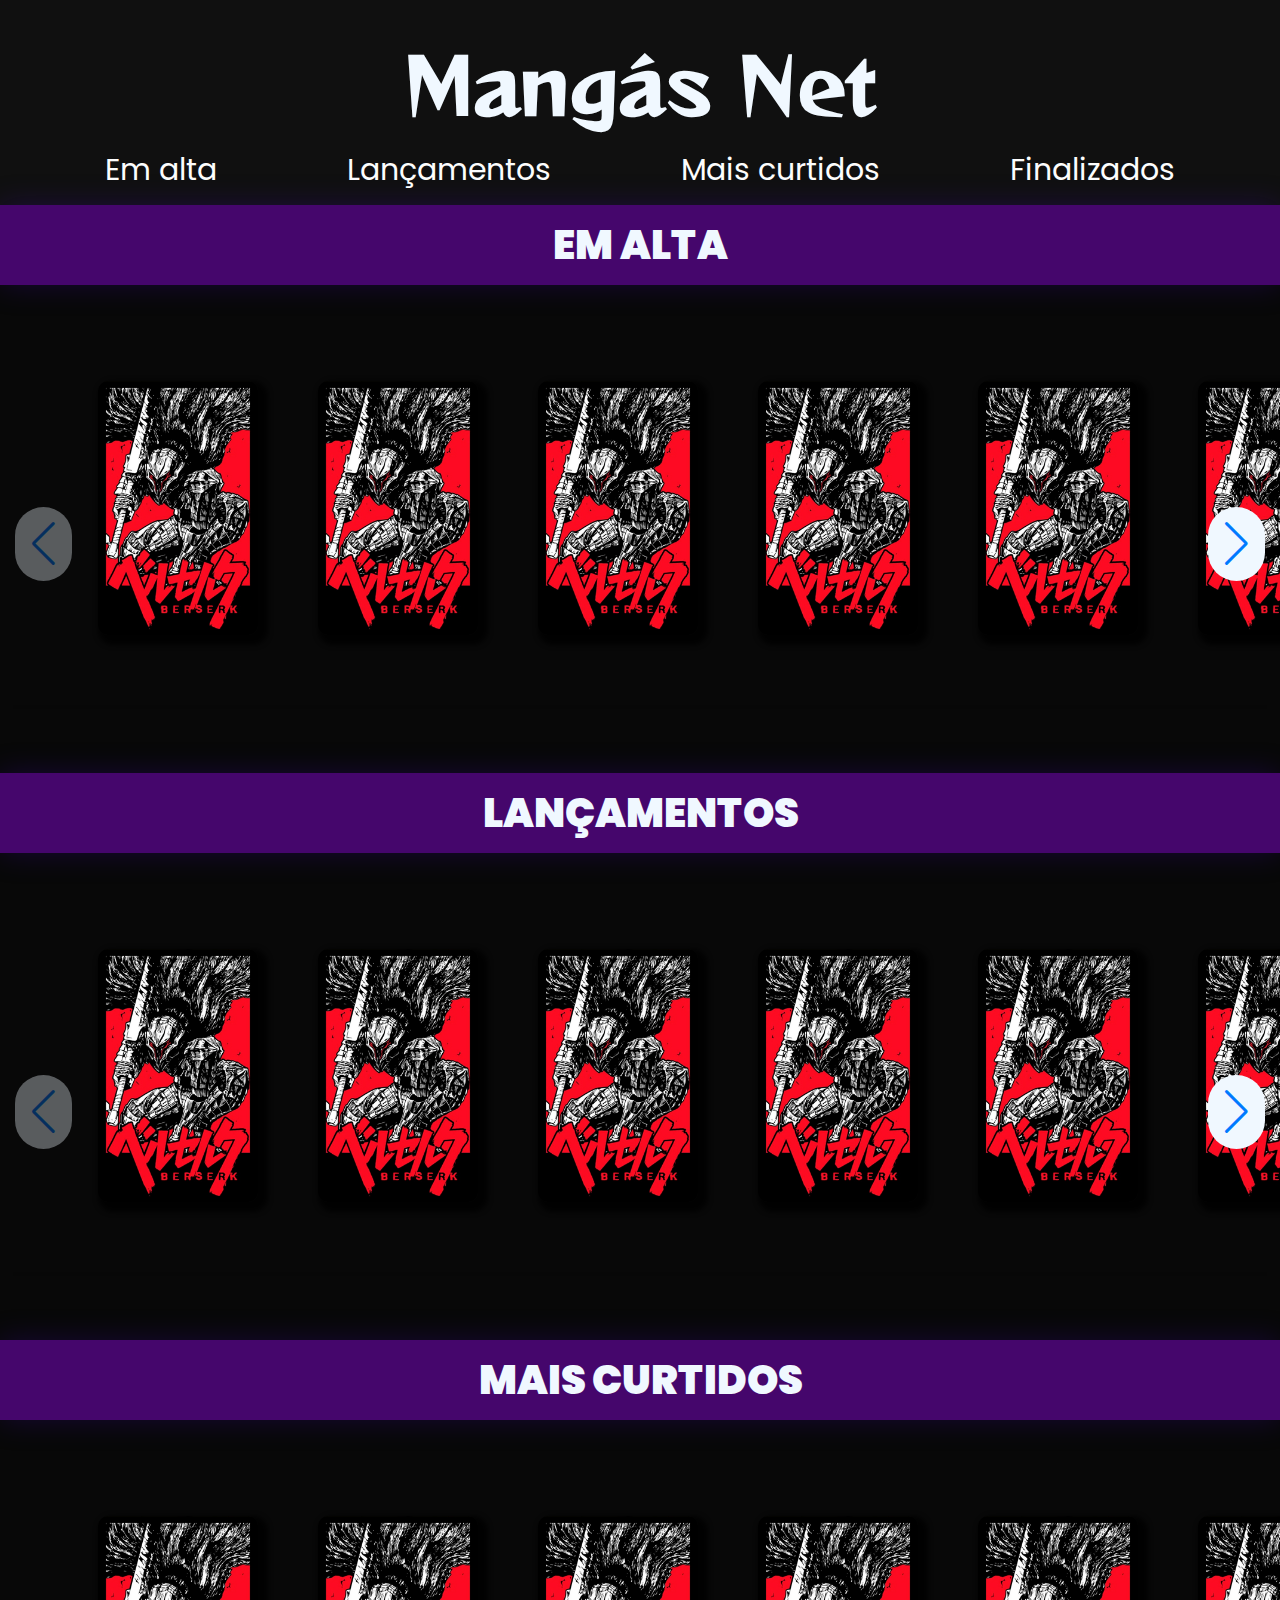
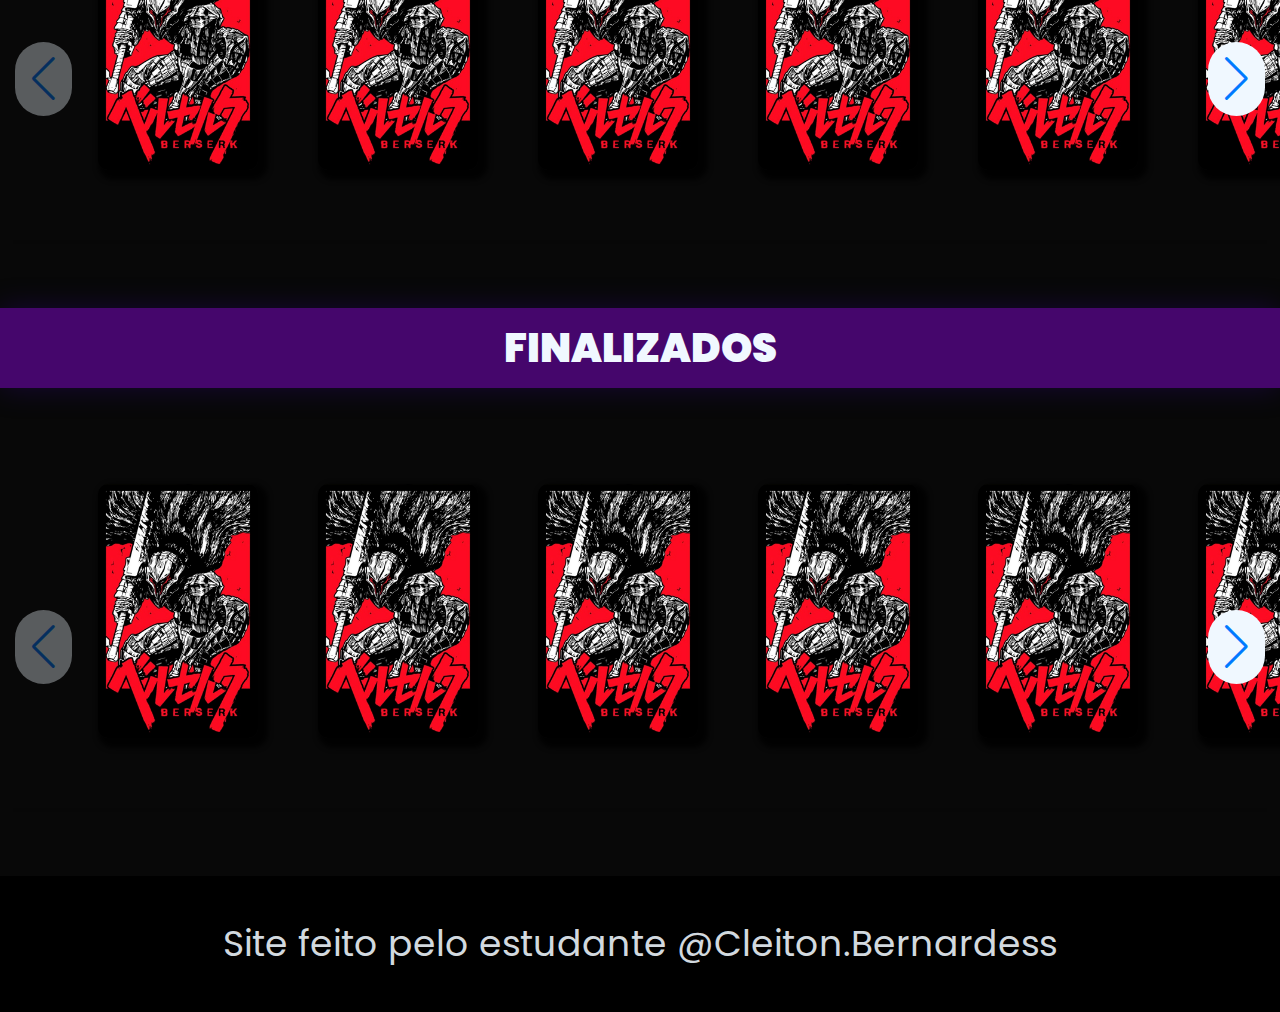
<file: index.html>
<!DOCTYPE html>
<html lang="en">
<head>
    <meta charset="UTF-8">
    <meta name="viewport" content="width=device-width, initial-scale=1.0">
    <link rel="stylesheet" href="./style.css">
    <link  rel="stylesheet" href="https://cdn.jsdelivr.net/npm/swiper@10/swiper-bundle.min.css"/>
    <link rel="preconnect" href="https://fonts.googleapis.com">
    <link rel="preconnect" href="https://fonts.gstatic.com" crossorigin>
    <link href="https://fonts.googleapis.com/css2?family=Poppins:wght@400;700;900&family=Reggae+One&display=swap" rel="stylesheet">
<link rel="preconnect" href="https://fonts.gstatic.com" crossorigin>
<link href="https://fonts.googleapis.com/css2?family=Poppins:wght@400;700;900&display=swap" rel="stylesheet">
    <title>Mangás Net</title>
    <header class="cabeçalho">
      <a class="inicio"> <h3 class="Titulo">Mangás Net</h3></a>
      <ul class="Categorias">
    <li class="cat-item-1"><a class="links" href="#tips-1">Em alta</a></li>
    <li class="cat-item-2"><a class="links" href="#tips-2">Lançamentos</a></li>
    <li class="cat-item-3"><a class="links" href="#tips-3">Mais curtidos</a></li>
    <li class="cat-item-4"><a class="links" href="#tips-4">Finalizados</a></li>
      </ul>
    </header>
</head>
<body>
  <section class="carrossel">
   <div id="tips-1" ><h2 class="carrossel-titulo">EM ALTA</h2></div>
<div class="swiper">
  <div class="swiper-wrapper">
    <!-- Slides -->
    <div class="swiper-slide"><a href="./espec-Berserk.html"><img src="./berserk-capa.jpg"><h3 class="nome-mangá">Berserk</h3><h3 class="capitulos">391 Capitulos</h3></a></div>
    <div class="swiper-slide"><a href="./espec-Berserk.html"><img src="./berserk-capa.jpg"><h3 class="nome-mangá">Berserk</h3><h3 class="capitulos">391 Capitulos</h3></a></div>
    <div class="swiper-slide"><a href="./espec-Berserk.html"><img src="./berserk-capa.jpg"><h3 class="nome-mangá">Berserk</h3><h3 class="capitulos">391 Capitulos</h3></a></div>
    <div class="swiper-slide"><a href="./espec-Berserk.html"><img src="./berserk-capa.jpg"><h3 class="nome-mangá">Berserk</h3><h3 class="capitulos">391 Capitulos</h3></a></div>
    <div class="swiper-slide"><a href="./espec-Berserk.html"><img src="./berserk-capa.jpg"><h3 class="nome-mangá">Berserk</h3><h3 class="capitulos">391 Capitulos</h3></a></div>
    <div class="swiper-slide"><a href="./espec-Berserk.html"><img src="./berserk-capa.jpg"><h3 class="nome-mangá">Berserk</h3><h3 class="capitulos">391 Capitulos</h3></a></div>
    <div class="swiper-slide"><a href="./espec-Berserk.html"><img src="./berserk-capa.jpg"><h3 class="nome-mangá">Berserk</h3><h3 class="capitulos">391 Capitulos</h3></a></div>
    <div class="swiper-slide"><a href="./espec-Berserk.html"><img src="./berserk-capa.jpg"><h3 class="nome-mangá">Berserk</h3><h3 class="capitulos">391 Capitulos</h3></a></div>
    <div class="swiper-slide"><a href="./espec-Berserk.html"><img src="./berserk-capa.jpg"><h3 class="nome-mangá">Berserk</h3><h3 class="capitulos">391 Capitulos</h3></a></div>
    <div class="swiper-slide"><a href="./espec-Berserk.html"><img src="./berserk-capa.jpg"><h3 class="nome-mangá">Berserk</h3><h3 class="capitulos">391 Capitulos</h3></a></div>
    <div class="swiper-slide"><a href="./espec-Berserk.html"><img src="./berserk-capa.jpg"><h3 class="nome-mangá">Berserk</h3><h3 class="capitulos">391 Capitulos</h3></a></div>
    <div class="swiper-slide"><a href="./espec-Berserk.html"><img src="./berserk-capa.jpg"><h3 class="nome-mangá">Berserk</h3><h3 class="capitulos">391 Capitulos</h3></a></div>
    <div class="swiper-slide"><a href="./espec-Berserk.html"><img src="./berserk-capa.jpg"><h3 class="nome-mangá">Berserk</h3><h3 class="capitulos">391 Capitulos</h3></a></div>
    <div class="swiper-slide"><a href="./espec-Berserk.html"><img src="./berserk-capa.jpg"><h3 class="nome-mangá">Berserk</h3><h3 class="capitulos">391 Capitulos</h3></a></div>

    ...
  </div>
  <!-- If we need pagination -->
  <div class="swiper-pagination"></div>

  <!-- If we need navigation buttons -->
  <div class="swiper-button-prev"></div>
  <div class="swiper-button-next"></div>

  <!-- If we need scrollbar -->
  <div class="swiper-scrollbar"></div>
</div>
  </section>
  <section class="fixar">
    <div id="tips-2"><h2 class="carrossel-titulo">LANÇAMENTOS</h2></div>
<div class="swiper">
  <div class="swiper-wrapper">
    <!-- Slides -->
    <div class="swiper-slide"><a href="./espec-Berserk.html"><img src="./berserk-capa.jpg"><h3 class="nome-mangá">Berserk</h3><h3 class="capitulos">391 Capitulos</h3></a></div>
    <div class="swiper-slide"><a href="./espec-Berserk.html"><img src="./berserk-capa.jpg"><h3 class="nome-mangá">Berserk</h3><h3 class="capitulos">391 Capitulos</h3></a></div>
    <div class="swiper-slide"><a href="./espec-Berserk.html"><img src="./berserk-capa.jpg"><h3 class="nome-mangá">Berserk</h3><h3 class="capitulos">391 Capitulos</h3></a></div>
    <div class="swiper-slide"><a href="./espec-Berserk.html"><img src="./berserk-capa.jpg"><h3 class="nome-mangá">Berserk</h3><h3 class="capitulos">391 Capitulos</h3></a></div>
    <div class="swiper-slide"><a href="./espec-Berserk.html"><img src="./berserk-capa.jpg"><h3 class="nome-mangá">Berserk</h3><h3 class="capitulos">391 Capitulos</h3></a></div>
    <div class="swiper-slide"><a href="./espec-Berserk.html"><img src="./berserk-capa.jpg"><h3 class="nome-mangá">Berserk</h3><h3 class="capitulos">391 Capitulos</h3></a></div>
    <div class="swiper-slide"><a href="./espec-Berserk.html"><img src="./berserk-capa.jpg"><h3 class="nome-mangá">Berserk</h3><h3 class="capitulos">391 Capitulos</h3></a></div>
    <div class="swiper-slide"><a href="./espec-Berserk.html"><img src="./berserk-capa.jpg"><h3 class="nome-mangá">Berserk</h3><h3 class="capitulos">391 Capitulos</h3></a></div>
    <div class="swiper-slide"><a href="./espec-Berserk.html"><img src="./berserk-capa.jpg"><h3 class="nome-mangá">Berserk</h3><h3 class="capitulos">391 Capitulos</h3></a></div>
    <div class="swiper-slide"><a href="./espec-Berserk.html"><img src="./berserk-capa.jpg"><h3 class="nome-mangá">Berserk</h3><h3 class="capitulos">391 Capitulos</h3></a></div>
    <div class="swiper-slide"><a href="./espec-Berserk.html"><img src="./berserk-capa.jpg"><h3 class="nome-mangá">Berserk</h3><h3 class="capitulos">391 Capitulos</h3></a></div>
    <div class="swiper-slide"><a href="./espec-Berserk.html"><img src="./berserk-capa.jpg"><h3 class="nome-mangá">Berserk</h3><h3 class="capitulos">391 Capitulos</h3></a></div>
    <div class="swiper-slide"><a href="./espec-Berserk.html"><img src="./berserk-capa.jpg"><h3 class="nome-mangá">Berserk</h3><h3 class="capitulos">391 Capitulos</h3></a></div>
    <div class="swiper-slide"><a href="./espec-Berserk.html"><img src="./berserk-capa.jpg"><h3 class="nome-mangá">Berserk</h3><h3 class="capitulos">391 Capitulos</h3></a></div>
    

    ...
  </div>
  <!-- If we need pagination -->
  <div class="swiper-pagination"></div>

  <!-- If we need navigation buttons -->
  <div class="swiper-button-prev"></div>
  <div class="swiper-button-next"></div>

  <!-- If we need scrollbar -->
  <div class="swiper-scrollbar"></div>
</div>
  </section>

  <section class="carrossel">
   <div id="tips-3"> <h2 class="carrossel-titulo">MAIS CURTIDOS</h2></div>
<div class="swiper">
  <div class="swiper-wrapper">
    <!-- Slides -->
    <div class="swiper-slide"><a href="./espec-Berserk.html"><img src="./berserk-capa.jpg"><h3 class="nome-mangá">Berserk</h3><h3 class="capitulos">391 Capitulos</h3></a></div>
    <div class="swiper-slide"><a href="./espec-Berserk.html"><img src="./berserk-capa.jpg"><h3 class="nome-mangá">Berserk</h3><h3 class="capitulos">391 Capitulos</h3></a></div>
    <div class="swiper-slide"><a href="./espec-Berserk.html"><img src="./berserk-capa.jpg"><h3 class="nome-mangá">Berserk</h3><h3 class="capitulos">391 Capitulos</h3></a></div>
    <div class="swiper-slide"><a href="./espec-Berserk.html"><img src="./berserk-capa.jpg"><h3 class="nome-mangá">Berserk</h3><h3 class="capitulos">391 Capitulos</h3></a></div>
    <div class="swiper-slide"><a href="./espec-Berserk.html"><img src="./berserk-capa.jpg"><h3 class="nome-mangá">Berserk</h3><h3 class="capitulos">391 Capitulos</h3></a></div>
    <div class="swiper-slide"><a href="./espec-Berserk.html"><img src="./berserk-capa.jpg"><h3 class="nome-mangá">Berserk</h3><h3 class="capitulos">391 Capitulos</h3></a></div>
    <div class="swiper-slide"><a href="./espec-Berserk.html"><img src="./berserk-capa.jpg"><h3 class="nome-mangá">Berserk</h3><h3 class="capitulos">391 Capitulos</h3></a></div>
    <div class="swiper-slide"><a href="./espec-Berserk.html"><img src="./berserk-capa.jpg"><h3 class="nome-mangá">Berserk</h3><h3 class="capitulos">391 Capitulos</h3></a></div>
    <div class="swiper-slide"><a href="./espec-Berserk.html"><img src="./berserk-capa.jpg"><h3 class="nome-mangá">Berserk</h3><h3 class="capitulos">391 Capitulos</h3></a></div>
    <div class="swiper-slide"><a href="./espec-Berserk.html"><img src="./berserk-capa.jpg"><h3 class="nome-mangá">Berserk</h3><h3 class="capitulos">391 Capitulos</h3></a></div>
    <div class="swiper-slide"><a href="./espec-Berserk.html"><img src="./berserk-capa.jpg"><h3 class="nome-mangá">Berserk</h3><h3 class="capitulos">391 Capitulos</h3></a></div>
    <div class="swiper-slide"><a href="./espec-Berserk.html"><img src="./berserk-capa.jpg"><h3 class="nome-mangá">Berserk</h3><h3 class="capitulos">391 Capitulos</h3></a></div>
    <div class="swiper-slide"><a href="./espec-Berserk.html"><img src="./berserk-capa.jpg"><h3 class="nome-mangá">Berserk</h3><h3 class="capitulos">391 Capitulos</h3></a></div>
    <div class="swiper-slide"><a href="./espec-Berserk.html"><img src="./berserk-capa.jpg"><h3 class="nome-mangá">Berserk</h3><h3 class="capitulos">391 Capitulos</h3></a></div>

    ...
  </div>
  <!-- If we need pagination -->
  <div class="swiper-pagination"></div>

  <!-- If we need navigation buttons -->
  <div class="swiper-button-prev"></div>
  <div class="swiper-button-next"></div>

  <!-- If we need scrollbar -->
  <div class="swiper-scrollbar"></div>
</div>
  </section>

  <section class="carrossel">
  <div id="tips-4" > <h2 class="carrossel-titulo">FINALIZADOS</h2></div>
<div class="swiper">
  <div class="swiper-wrapper">
    <!-- Slides -->
    <div class="swiper-slide"><a href="./espec-Berserk.html"><img src="./berserk-capa.jpg"><h3 class="nome-mangá">Berserk</h3><h3 class="capitulos">391 Capitulos</h3></a></div>
    <div class="swiper-slide"><a href="./espec-Berserk.html"><img src="./berserk-capa.jpg"><h3 class="nome-mangá">Berserk</h3><h3 class="capitulos">391 Capitulos</h3></a></div>
    <div class="swiper-slide"><a href="./espec-Berserk.html"><img src="./berserk-capa.jpg"><h3 class="nome-mangá">Berserk</h3><h3 class="capitulos">391 Capitulos</h3></a></div>
    <div class="swiper-slide"><a href="./espec-Berserk.html"><img src="./berserk-capa.jpg"><h3 class="nome-mangá">Berserk</h3><h3 class="capitulos">391 Capitulos</h3></a></div>
    <div class="swiper-slide"><a href="./espec-Berserk.html"><img src="./berserk-capa.jpg"><h3 class="nome-mangá">Berserk</h3><h3 class="capitulos">391 Capitulos</h3></a></div>
    <div class="swiper-slide"><a href="./espec-Berserk.html"><img src="./berserk-capa.jpg"><h3 class="nome-mangá">Berserk</h3><h3 class="capitulos">391 Capitulos</h3></a></div>
    <div class="swiper-slide"><a href="./espec-Berserk.html"><img src="./berserk-capa.jpg"><h3 class="nome-mangá">Berserk</h3><h3 class="capitulos">391 Capitulos</h3></a></div>
    <div class="swiper-slide"><a href="./espec-Berserk.html"><img src="./berserk-capa.jpg"><h3 class="nome-mangá">Berserk</h3><h3 class="capitulos">391 Capitulos</h3></a></div>
    <div class="swiper-slide"><a href="./espec-Berserk.html"><img src="./berserk-capa.jpg"><h3 class="nome-mangá">Berserk</h3><h3 class="capitulos">391 Capitulos</h3></a></div>
    <div class="swiper-slide"><a href="./espec-Berserk.html"><img src="./berserk-capa.jpg"><h3 class="nome-mangá">Berserk</h3><h3 class="capitulos">391 Capitulos</h3></a></div>
    <div class="swiper-slide"><a href="./espec-Berserk.html"><img src="./berserk-capa.jpg"><h3 class="nome-mangá">Berserk</h3><h3 class="capitulos">391 Capitulos</h3></a></div>
    <div class="swiper-slide"><a href="./espec-Berserk.html"><img src="./berserk-capa.jpg"><h3 class="nome-mangá">Berserk</h3><h3 class="capitulos">391 Capitulos</h3></a></div>
    <div class="swiper-slide"><a href="./espec-Berserk.html"><img src="./berserk-capa.jpg"><h3 class="nome-mangá">Berserk</h3><h3 class="capitulos">391 Capitulos</h3></a></div>
    <div class="swiper-slide"><a href="./espec-Berserk.html"><img src="./berserk-capa.jpg"><h3 class="nome-mangá">Berserk</h3><h3 class="capitulos">391 Capitulos</h3></a></div>

    ...
  </div>
  <!-- If we need pagination -->
  <div class="swiper-pagination"></div>

  <!-- If we need navigation buttons -->
  <div class="swiper-button-prev"></div>
  <div class="swiper-button-next"></div>

  <!-- If we need scrollbar -->
  <div class="swiper-scrollbar"></div>
</div>
  </section>
<section>
  <footer class="rodapé">
        <h2 class="creditos">
            Site feito pelo estudante @Cleiton.Bernardess
        </h2>
  </footer>
</section>
  
  <script src="https://cdn.jsdelivr.net/npm/swiper@10/swiper-bundle.min.js"></script>
  <script>
  const swiper = new Swiper('.swiper', {
    speed: 400,
    slidesPerView: 8,
    navigation: {
    nextEl: '.swiper-button-next',
    prevEl: '.swiper-button-prev',
    pagination: {
    el: '.swiper-pagination' ,
  },
  }
  });</script>
</body>
</html>
</file>
<file: style.css>
@import url('./reset.css');
@import url('./carrossel.css');
@import url('./especs.css');


.cabeçalho{
     width: 100%;
    background-color:rgb(16, 16, 16);
    padding-bottom: 20px;
}

body{
    background-color: rgb(8, 8, 8);
}

.Titulo{
    color: aliceblue;
    font-family: 'Reggae One',cursive;
    font-weight: 900;
    margin: auto;
    font-size: 75px;
    text-align: center;
    padding: 45px;
    padding-bottom: 35px;
}

Ul{
    color: aliceblue;
    display: flex;
    margin: auto;
    text-align: center;
    padding-left: 40px;
    padding-right: 40px;
}

li{
    text-align: center;
    margin: 30px;
    margin: auto;
    font-size: 30px;
}

.logo{
   padding-top: 20px;
   padding-bottom: 20px;
    width: 15%;
    height: 60%;
    position: absolute;
    right: 20%;
}

.inicio{
    display: flex;
}

.links:hover{
    animation-fill-mode: backwards;
    color: rgb(69, 6, 108);
}

.links{
    transition: 0.3s;
}

.links{
    text-decoration: none;
    color: #fdfdfd;
    margin-left: 40px;
    margin-right: 40px;
    font-family: 'Poppins';
}
</file>
